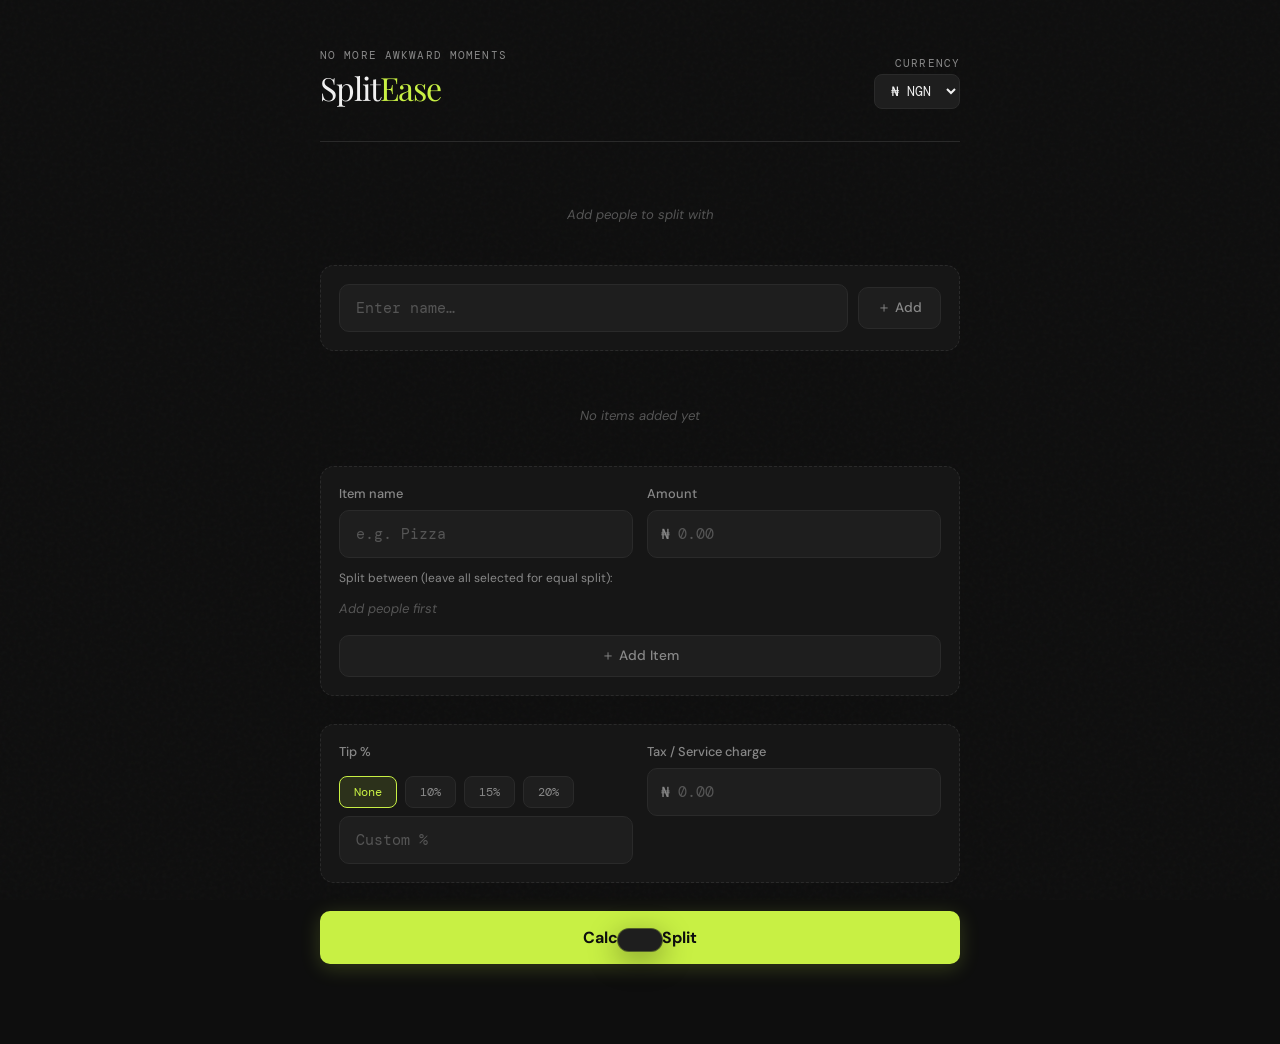
<file: index.html>
<!DOCTYPE html>
<html lang="en">

<head>
    <meta charset="UTF-8">
    <meta name="viewport" content="width=device-width, initial-scale=1.0">
    <title>SplitEase</title>
    <link
        href="https://fonts.googleapis.com/css2?family=Playfair+Display:wght@400;700&family=DM+Mono:wght@300;400;500&family=DM+Sans:wght@300;400;500&display=swap"
        rel="stylesheet">
    <link rel="stylesheet" href="./SplitEase.css">
</head>

<body>
    <div class="wrap">

        <header>
            <div>
                <div class="tagline">No more awkward moments</div>
                <div class="logo">Split<span>Ease</span></div>
            </div>
            <div style="text-align:right;">
                <div class="tagline">Currency</div>
                <select id="currency-select"
                    style="background:var(--card);border:1.5px solid var(--border);color:var(--text);font-family:'DM Mono',monospace;font-size:0.82rem;padding:7px 12px;border-radius:8px;cursor:pointer;outline:none;">
                    <option value="₦">₦ NGN</option>
                    <option value="$">$ USD</option>
                    <option value="€">€ EUR</option>
                    <option value="£">£ GBP</option>
                    <option value="¥">¥ JPY</option>
                    <option value="₹">₹ INR</option>
                </select>
            </div>
        </header>

        <!-- PEOPLE -->
        <div class="section">
            <div id="people-list">
                <div class="empty">Add people to split with</div>
            </div>
            <div class="add-form">
                <div class="input-group" style="margin:0;flex-direction:row;align-items:center;gap:10px;">
                    <input type="text" id="person-input" placeholder="Enter name…" style="flex:1;" maxlength="20">
                    <button class="btn btn-ghost" onclick="addPerson()">＋ Add</button>
                </div>
            </div>
        </div>

        <!-- BILL ITEMS -->
        <div class="section">
            <div id="items-list">
                <div class="empty">No items added yet</div>
            </div>
            <div class="add-form">
                <div class="row-2" style="margin-bottom:10px;">
                    <div class="input-group" style="margin:0;">
                        <label>Item name</label>
                        <input type="text" id="item-name" placeholder="e.g. Pizza" maxlength="30">
                    </div>
                    <div class="input-group" style="margin:0;">
                        <label>Amount</label>
                        <div class="input-prefix">
                            <span id="currency-prefix">₦</span>
                            <input type="number" id="item-amount" placeholder="0.00" min="0" step="0.01">
                        </div>
                    </div>
                </div>
                <div class="person-select-group">
                    <div class="person-select-label">Split between (leave all selected for equal split):</div>
                    <div class="person-chips" id="person-chips">
                        <div class="empty" style="padding:6px 0;">Add people first</div>
                    </div>
                </div>
                <div style="margin-top:12px;">
                    <button class="btn btn-ghost btn-full" onclick="addItem()">＋ Add Item</button>
                </div>
            </div>
        </div>

        <!-- TIP & EXTRAS -->
        <div class="section">
            <div class="add-form">
                <div class="row-2">
                    <div class="input-group" style="margin:0;">
                        <label>Tip %</label>
                        <div>
                            <div class="tip-buttons" id="tip-buttons">
                                <button class="tip-btn active" onclick="setTip(0,this)">None</button>
                                <button class="tip-btn" onclick="setTip(10,this)">10%</button>
                                <button class="tip-btn" onclick="setTip(15,this)">15%</button>
                                <button class="tip-btn" onclick="setTip(20,this)">20%</button>
                            </div>
                            <input type="number" id="tip-custom" placeholder="Custom %" min="0" max="100" step="1"
                                style="margin-top:8px;" oninput="setCustomTip(this.value)">
                        </div>
                    </div>
                    <div class="input-group" style="margin:0;">
                        <label>Tax / Service charge</label>
                        <div class="input-prefix">
                            <span id="currency-prefix2">₦</span>
                            <input type="number" id="extra-charge" placeholder="0.00" min="0" step="0.01"
                                oninput="recalculate()">
                        </div>
                    </div>
                </div>
            </div>
        </div>

        <!-- CALCULATE -->
        <button class="btn btn-accent btn-full" style="font-size:1rem;padding:16px;" onclick="calculate()">
            Calculate Split
        </button>

        <!-- RESULT -->
        <div id="result-section">
            <hr>
            <div class="section-label">04 — Result</div>
            <div class="summary-bar">
                <div class="summary-item">
                    <div class="summary-val" id="sum-subtotal">₦0</div>
                    <div class="summary-key">Subtotal</div>
                </div>
                <div class="summary-item">
                    <div class="summary-val" id="sum-tip">₦0</div>
                    <div class="summary-key">Tip + Tax</div>
                </div>
                <div class="summary-item">
                    <div class="summary-val" id="sum-total">₦0</div>
                    <div class="summary-key">Total</div>
                </div>
            </div>
            <div class="result-card">
                <div class="result-header">
                    <h3>Each person owes</h3>
                    <button onclick="copyResult()"
                        style="background:none;border:none;color:var(--accent);cursor:pointer;font-size:0.78rem;font-family:'DM Mono',monospace;padding:4px 10px;border-radius:6px;border:1px solid var(--accent-mid);">⎘
                        Copy</button>
                </div>
                <div id="result-rows"></div>
            </div>
            <button class="btn btn-ghost btn-full" onclick="resetAll()">↺ Start Over</button>
        </div>

    </div>

    <div class="toast" id="toast"></div>

    <script src="SplitEase.js">
    </script>
</body>

</html>
</file>
<file: SplitEase.css>
*,
 *::before,
 *::after {
     box-sizing: border-box;
     margin: 0;
     padding: 0;
 }

 :root {
     --bg: #0e0e0e;
     --surface: #161616;
     --card: #1e1e1e;
     --border: #2a2a2a;
     --accent: #c8f044;
     --accent-dim: rgba(200, 240, 68, 0.12);
     --accent-mid: rgba(200, 240, 68, 0.3);
     --text: #f0f0f0;
     --text-muted: #888;
     --text-dim: #555;
     --danger: #ff5f57;
     --success: #30d158;
     --radius: 14px;
 }

 body {
     font-family: 'DM Sans', sans-serif;
     background: var(--bg);
     color: var(--text);
     min-height: 100vh;
     padding: 0 0 80px;
     overflow-x: hidden;
 }

 /* NOISE TEXTURE */
 body::before {
     content: '';
     position: fixed;
     inset: 0;
     pointer-events: none;
     z-index: 0;
     background-image: url("data:image/svg+xml,%3Csvg viewBox='0 0 256 256' xmlns='http://www.w3.org/2000/svg'%3E%3Cfilter id='noise'%3E%3CfeTurbulence type='fractalNoise' baseFrequency='0.9' numOctaves='4' stitchTiles='stitch'/%3E%3C/filter%3E%3Crect width='100%25' height='100%25' filter='url(%23noise)' opacity='0.04'/%3E%3C/svg%3E");
     opacity: 0.6;
 }

 .wrap {
     max-width: 680px;
     margin: 0 auto;
     padding: 0 20px;
     position: relative;
     z-index: 1;
 }

 /* HEADER */
 header {
     padding: 48px 0 32px;
     display: flex;
     align-items: flex-end;
     justify-content: space-between;
     border-bottom: 1px solid var(--border);
     margin-bottom: 36px;
 }

 .logo {
     font-family: 'Playfair Display', serif;
     font-size: 2rem;
     letter-spacing: -0.03em;
 }

 .logo span {
     color: var(--accent);
 }

 .tagline {
     font-family: 'DM Mono', monospace;
     font-size: 0.7rem;
     color: var(--text-muted);
     letter-spacing: 0.1em;
     text-transform: uppercase;
     margin-bottom: 4px;
 }

 /* SECTIONS */
 .section {
     margin-bottom: 28px;
 }

 .section-label {
     font-family: 'DM Mono', monospace;
     font-size: 0.65rem;
     color: var(--accent);
     letter-spacing: 0.15em;
     text-transform: uppercase;
     margin-bottom: 14px;
     display: flex;
     align-items: center;
     gap: 10px;
 }

 .section-label::after {
     content: '';
     flex: 1;
     height: 1px;
     background: var(--border);
 }

 /* INPUTS */
 .input-group {
     display: flex;
     flex-direction: column;
     gap: 8px;
     margin-bottom: 14px;
 }

 label {
     font-size: 0.8rem;
     color: var(--text-muted);
     font-weight: 500;
 }

 input[type="text"],
 input[type="number"] {
     background: var(--card);
     border: 1.5px solid var(--border);
     color: var(--text);
     font-family: 'DM Mono', monospace;
     font-size: 0.95rem;
     padding: 13px 16px;
     border-radius: 10px;
     width: 100%;
     transition: border-color 0.2s, box-shadow 0.2s;
     outline: none;
 }

 input:focus {
     border-color: var(--accent);
     box-shadow: 0 0 0 3px var(--accent-dim);
 }

 input::placeholder {
     color: var(--text-dim);
 }

 .row-2 {
     display: grid;
     grid-template-columns: 1fr 1fr;
     gap: 14px;
 }

 .row-3 {
     display: grid;
     grid-template-columns: 1fr 1fr 1fr;
     gap: 14px;
 }

 /* PEOPLE */
 #people-list {
     display: flex;
     flex-direction: column;
     gap: 10px;
     margin-bottom: 14px;
 }

 .person-row {
     display: flex;
     align-items: center;
     gap: 10px;
     background: var(--card);
     border: 1.5px solid var(--border);
     border-radius: 10px;
     padding: 10px 14px;
     animation: slideIn 0.2s ease;
 }

 @keyframes slideIn {
     from {
         opacity: 0;
         transform: translateY(-8px);
     }

     to {
         opacity: 1;
         transform: translateY(0);
     }
 }

 .person-avatar {
     width: 32px;
     height: 32px;
     border-radius: 50%;
     background: var(--accent-dim);
     border: 1.5px solid var(--accent-mid);
     display: flex;
     align-items: center;
     justify-content: center;
     font-family: 'Playfair Display', serif;
     font-size: 0.85rem;
     color: var(--accent);
     flex-shrink: 0;
 }

 .person-name {
     flex: 1;
     font-size: 0.9rem;
 }

 .person-remove {
     background: none;
     border: none;
     color: var(--text-dim);
     cursor: pointer;
     font-size: 1.1rem;
     padding: 2px 6px;
     border-radius: 6px;
     transition: color 0.15s, background 0.15s;
 }

 .person-remove:hover {
     color: var(--danger);
     background: rgba(255, 95, 87, 0.1);
 }

 /* ITEMS */
 #items-list {
     display: flex;
     flex-direction: column;
     gap: 10px;
     margin-bottom: 14px;
 }

 .item-row {
     display: flex;
     align-items: center;
     gap: 10px;
     background: var(--card);
     border: 1.5px solid var(--border);
     border-radius: 10px;
     padding: 12px 14px;
     animation: slideIn 0.2s ease;
 }

 .item-dot {
     width: 8px;
     height: 8px;
     border-radius: 50%;
     background: var(--accent);
     flex-shrink: 0;
 }

 .item-name {
     flex: 1;
     font-size: 0.85rem;
 }

 .item-amount {
     font-family: 'DM Mono', monospace;
     font-size: 0.85rem;
     color: var(--accent);
     white-space: nowrap;
 }

 .item-tag {
     font-family: 'DM Mono', monospace;
     font-size: 0.65rem;
     color: var(--text-muted);
     background: var(--surface);
     border: 1px solid var(--border);
     border-radius: 5px;
     padding: 2px 7px;
 }

 /* BUTTONS */
 .btn {
     display: inline-flex;
     align-items: center;
     gap: 8px;
     font-family: 'DM Sans', sans-serif;
     font-weight: 500;
     font-size: 0.85rem;
     padding: 11px 18px;
     border-radius: 10px;
     border: none;
     cursor: pointer;
     transition: all 0.2s;
     outline: none;
 }

 .btn-ghost {
     background: var(--card);
     color: var(--text-muted);
     border: 1.5px solid var(--border);
 }

 .btn-ghost:hover {
     border-color: var(--accent);
     color: var(--accent);
     background: var(--accent-dim);
 }

 .btn-accent {
     background: var(--accent);
     color: #0e0e0e;
     font-weight: 700;
     box-shadow: 0 4px 20px rgba(200, 240, 68, 0.2);
 }

 .btn-accent:hover {
     background: #d4f55a;
     box-shadow: 0 6px 28px rgba(200, 240, 68, 0.35);
     transform: translateY(-1px);
 }

 .btn-accent:active {
     transform: translateY(0);
 }

 .btn-full {
     width: 100%;
     justify-content: center;
 }

 /* RESULT */
 #result-section {
     display: none;
 }

 .result-card {
     background: var(--card);
     border: 1.5px solid var(--border);
     border-radius: var(--radius);
     overflow: hidden;
     margin-bottom: 14px;
 }

 .result-header {
     background: var(--accent-dim);
     border-bottom: 1px solid var(--accent-mid);
     padding: 16px 20px;
     display: flex;
     align-items: center;
     justify-content: space-between;
 }

 .result-header h3 {
     font-size: 0.85rem;
     font-weight: 600;
 }

 .result-total {
     font-family: 'DM Mono', monospace;
     font-size: 1.05rem;
     color: var(--accent);
 }

 .result-row {
     display: flex;
     align-items: center;
     justify-content: space-between;
     padding: 14px 20px;
     border-bottom: 1px solid var(--border);
     gap: 12px;
 }

 .result-row:last-child {
     border-bottom: none;
 }

 .result-person {
     display: flex;
     align-items: center;
     gap: 12px;
 }

 .result-avatar {
     width: 36px;
     height: 36px;
     border-radius: 50%;
     background: var(--accent-dim);
     border: 1.5px solid var(--accent-mid);
     display: flex;
     align-items: center;
     justify-content: center;
     font-family: 'Playfair Display', serif;
     font-size: 0.9rem;
     color: var(--accent);
     flex-shrink: 0;
 }

 .result-name {
     font-size: 0.9rem;
     font-weight: 500;
 }

 .result-items {
     font-size: 0.72rem;
     color: var(--text-muted);
     margin-top: 2px;
 }

 .result-amount {
     font-family: 'DM Mono', monospace;
     font-size: 1.1rem;
     font-weight: 500;
 }

 /* SUMMARY BAR */
 .summary-bar {
     display: grid;
     grid-template-columns: 1fr 1fr 1fr;
     background: var(--surface);
     border: 1.5px solid var(--border);
     border-radius: var(--radius);
     overflow: hidden;
     margin-bottom: 28px;
 }

 .summary-item {
     padding: 16px 18px;
     text-align: center;
     border-right: 1px solid var(--border);
 }

 .summary-item:last-child {
     border-right: none;
 }

 .summary-val {
     font-family: 'DM Mono', monospace;
     font-size: 1.1rem;
     color: var(--accent);
     margin-bottom: 4px;
 }

 .summary-key {
     font-size: 0.7rem;
     color: var(--text-muted);
     text-transform: uppercase;
     letter-spacing: 0.08em;
 }

 /* ADD FORM */
 .add-form {
     background: var(--surface);
     border: 1.5px dashed var(--border);
     border-radius: var(--radius);
     padding: 18px;
     margin-bottom: 14px;
     transition: border-color 0.2s;
 }

 .add-form:focus-within {
     border-color: var(--accent-mid);
 }

 /* PERSON SELECT */
 .person-select-group {
     margin-top: 12px;
 }

 .person-select-label {
     font-size: 0.75rem;
     color: var(--text-muted);
     margin-bottom: 8px;
 }

 .person-chips {
     display: flex;
     flex-wrap: wrap;
     gap: 8px;
 }

 .chip {
     font-family: 'DM Mono', monospace;
     font-size: 0.72rem;
     padding: 5px 12px;
     border-radius: 20px;
     cursor: pointer;
     border: 1.5px solid var(--border);
     background: var(--card);
     color: var(--text-muted);
     transition: all 0.15s;
     user-select: none;
 }

 .chip.active {
     border-color: var(--accent);
     background: var(--accent-dim);
     color: var(--accent);
 }

 .chip-all {
     border-color: var(--border);
     background: var(--surface);
     color: var(--text-dim);
     font-size: 0.68rem;
 }

 /* TIP SELECTOR */
 .tip-buttons {
     display: flex;
     gap: 8px;
     flex-wrap: wrap;
     margin-top: 8px;
 }

 .tip-btn {
     font-family: 'DM Mono', monospace;
     font-size: 0.78rem;
     padding: 7px 14px;
     border-radius: 8px;
     border: 1.5px solid var(--border);
     background: var(--card);
     color: var(--text-muted);
     cursor: pointer;
     transition: all 0.15s;
 }

 .tip-btn.active {
     border-color: var(--accent);
     background: var(--accent-dim);
     color: var(--accent);
 }

 /* TOAST */
 .toast {
     position: fixed;
     bottom: 28px;
     left: 50%;
     transform: translateX(-50%) translateY(80px);
     background: var(--card);
     border: 1.5px solid var(--accent-mid);
     color: var(--text);
     font-size: 0.82rem;
     padding: 11px 22px;
     border-radius: 30px;
     box-shadow: 0 8px 30px rgba(0, 0, 0, 0.4);
     z-index: 999;
     transition: transform 0.3s ease;
     white-space: nowrap;
 }

 .toast.show {
     transform: translateX(-50%) translateY(0);
 }

 /* CURRENCY */
 .currency-symbol {
     font-family: 'DM Mono', monospace;
     color: var(--text-muted);
     font-size: 0.9rem;
 }

 .input-prefix {
     position: relative;
 }

 .input-prefix span {
     position: absolute;
     left: 14px;
     top: 50%;
     transform: translateY(-50%);
     font-family: 'DM Mono', monospace;
     color: var(--text-muted);
     font-size: 0.9rem;
     pointer-events: none;
 }

 .input-prefix input {
     padding-left: 30px;
 }

 /* EMPTY STATE */
 .empty {
     text-align: center;
     padding: 28px;
     color: var(--text-dim);
     font-size: 0.82rem;
     font-style: italic;
 }

 /* DIVIDER */
 hr {
     border: none;
     border-top: 1px solid var(--border);
     margin: 28px 0;
 }
</file>
